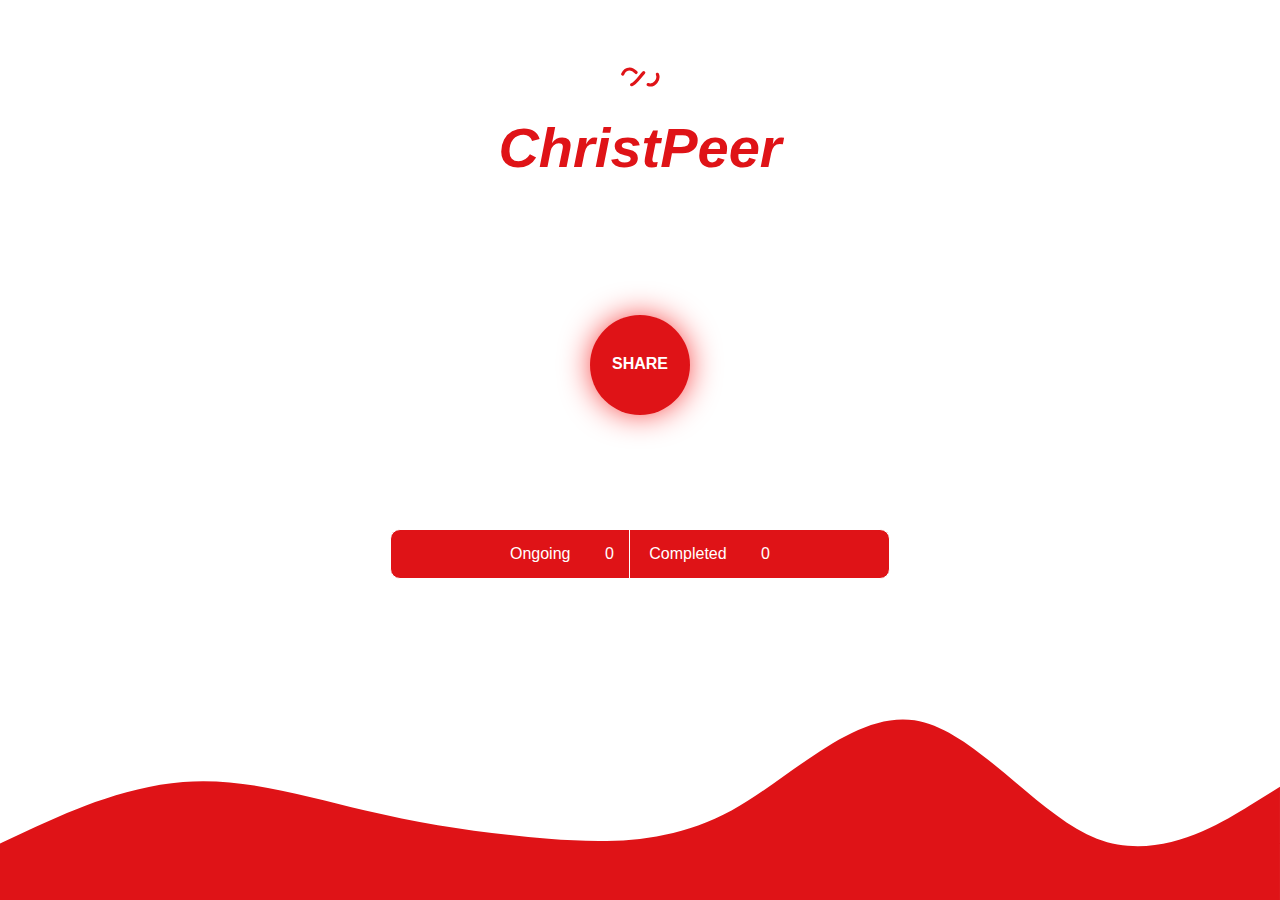
<file: index.html>
<!DOCTYPE html>
<meta charset="utf-8" />
<title>ChristPeer - File transfers</title>
<meta name="viewport" content="width=device-width, initial-scale=1" />
<link href="style.css" rel="stylesheet" />

<link rel="stylesheet" href="./assets/animate.min.css" />

<div class="branding">
  <div class="cbox">
    <img src="./assets/loading.svg" alt="" srcset="" /><br />
    <span>ChristPeer</span>
  </div>
</div>

<div id="stage">
  <div id="step1">
    <div class="content">
      <a id="btnchoose" class="button browse">Share </a>
      <br />

      <input type="file" id="send-input" />
    </div>
  </div>

  <div id="step2">
    <div class="content if-send">
      <div class="input-group">
        <input type=url class=url upload onClick=this.select() readonly
        id=connection-id ${!state.dashboard.connectionId ? 'disabled' :
        'readonly'} value="${window.location.href + '#/join/' +
        state.dashboard.connectionId}" >
      </div>
      <div id="transfer-info">
        <span class="ongotext">Ongoing</span>
        <span id="active-transfers">0</span>
        <span class="comtext">Completed</span>
        <span id="finished-transfers">0</span>
      </div>
    </div>
  </div>

  <svg xmlns="http://www.w3.org/2000/svg" viewBox="0 0 1440 320">
    <path
      fill="#df1317"
      fill-opacity="1"
      d="M0,256L34.3,240C68.6,224,137,192,206,186.7C274.3,181,343,203,411,218.7C480,235,549,245,617,250.7C685.7,256,754,256,823,218.7C891.4,181,960,107,1029,117.3C1097.1,128,1166,224,1234,250.7C1302.9,277,1371,235,1406,213.3L1440,192L1440,320L1405.7,320C1371.4,320,1303,320,1234,320C1165.7,320,1097,320,1029,320C960,320,891,320,823,320C754.3,320,686,320,617,320C548.6,320,480,320,411,320C342.9,320,274,320,206,320C137.1,320,69,320,34,320L0,320Z"
    ></path>
  </svg>
</div>

<script src="bundle.js"></script>
</file>
<file: style.css>
* {
  margin: 0;
  padding: 0;
  box-sizing: border-box;
}

body {
}
.branding {
  width: 100%;
}
.cbox {
  padding-top: 50px;
  width: 400px;
  margin: auto;
  text-align: center;
  font-family: Arial, Helvetica, sans-serif;
  font-weight: 700;
  font-style: italic;
  font-size: 3.5em;
  color: #df1317;
}
.cbox img {
  width: 50px;
}
.cbox span {
  display: inline-block;
  top: -20px;
}

#stage {
}

#stage > div {
  width: 500px;
  margin: auto;
}

#btnchoose {
  display: block;
  box-sizing: border-box;
  width: 100px;
  height: 100px;
  padding-top: 40px;
  /* padding: 25px; */
  font-family: Arial, Helvetica, sans-serif;
  border-radius: 50%;
  color: black;
  text-align: center;
  font-weight: 700;
  text-transform: uppercase;
  background-color: #df1317;
  color: white;
  -webkit-box-shadow: 0px 0px 34px -5px rgba(245, 0, 0, 1);
  -moz-box-shadow: 0px 0px 34px -5px rgba(245, 0, 0, 1);
  box-shadow: 0px 0px 34px -5px rgba(245, 0, 0, 1);
  margin: auto;
  margin-top: 15vh;
  overflow: hidden;
  animation: branim 2s infinite;
  transition: 300ms cubic-bezier(0.17, 0.67, 0.83, 0.67);
}

#btnchoose:hover {
  background-color: #f02125;
}

@keyframes branim {
  0% {
  }
  50% {
    transform: scale(1.2);
  }

  100% {
  }
}
#send-input {
  visibility: hidden;
}
/* ------ */

.url {
  display: none;
  padding: 20px;
  border-radius: 20px 20px 20px 20px;
  width: 500px;
  outline: none;
  font-size: 14px;
  color: #777777;
  margin-top: 60px;
  -webkit-box-shadow: 0px 0px 40px -14px rgba(0, 0, 0, 0.75);
  -moz-box-shadow: 0px 0px 40px -14px rgba(0, 0, 0, 0.75);
  box-shadow: 0px 0px 40px -14px rgba(0, 0, 0, 0.75);
}
.url:hover {
}

#btncpy {
  background-color: #df1317 !important;
  border-radius: 10px;

  color: white;
}

svg {
  position: absolute;
  bottom: 0;
  left: 0;
}
#downloadLink {
  display: none;
  text-decoration: none;
  padding: 10px;
  width: 300px;
  color: white;
  background-color: #a3a3a3;
  font-family: Arial, Helvetica, sans-serif;
  font-weight: 700;
  border-radius: 10px;
  text-align: center;

  margin: auto;

  margin-top: 100px;
}
#lodo {
  display: block;
  margin: auto;
  margin-top: 100px;
}

#transfer-info {
  border: 1px solid #ffffff;
  text-align: center;
  font-family: Arial, Helvetica, sans-serif;
  box-sizing: content-box;
  border-radius: 10px;

  color: white;

  z-index: 1000;

  background-color: #df1317;
  margin-top: 75px;
}
#transfer-info span {
  display: inline-block;

  padding: 15px;
}
#active-transfers {
  border-right: 1px solid #ffff;
}
#comtext {
}
#ongotext {
}
</file>
